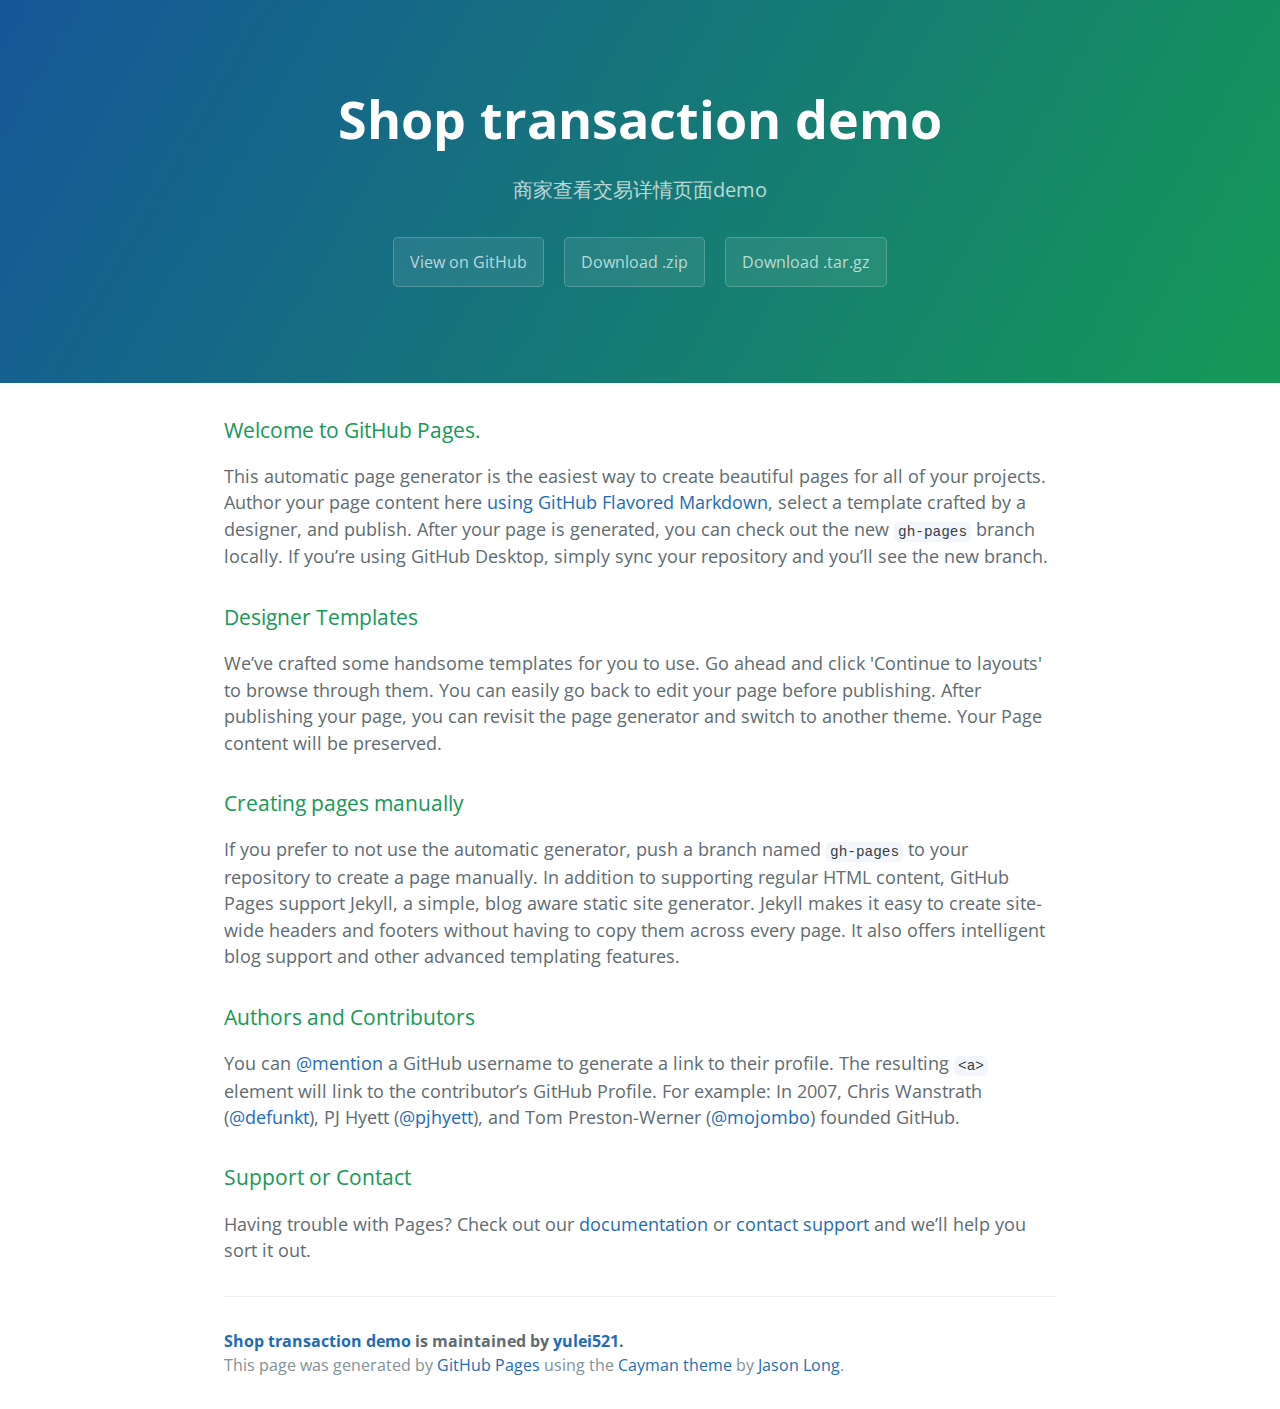
<file: index.html>
<!DOCTYPE html>
<html lang="en-us">
  <head>
    <meta charset="UTF-8">
    <title>Shop transaction demo by yulei521</title>
    <meta name="viewport" content="width=device-width, initial-scale=1">
    <link rel="stylesheet" type="text/css" href="stylesheets/normalize.css" media="screen">
    <link href='https://fonts.googleapis.com/css?family=Open+Sans:400,700' rel='stylesheet' type='text/css'>
    <link rel="stylesheet" type="text/css" href="stylesheets/stylesheet.css" media="screen">
    <link rel="stylesheet" type="text/css" href="stylesheets/github-light.css" media="screen">
  </head>
  <body>
    <section class="page-header">
      <h1 class="project-name">Shop transaction demo</h1>
      <h2 class="project-tagline">商家查看交易详情页面demo</h2>
      <a href="https://github.com/yulei521/shop_transaction_demo" class="btn">View on GitHub</a>
      <a href="https://github.com/yulei521/shop_transaction_demo/zipball/master" class="btn">Download .zip</a>
      <a href="https://github.com/yulei521/shop_transaction_demo/tarball/master" class="btn">Download .tar.gz</a>
    </section>

    <section class="main-content">
      <h3>
<a id="welcome-to-github-pages" class="anchor" href="#welcome-to-github-pages" aria-hidden="true"><span aria-hidden="true" class="octicon octicon-link"></span></a>Welcome to GitHub Pages.</h3>

<p>This automatic page generator is the easiest way to create beautiful pages for all of your projects. Author your page content here <a href="https://guides.github.com/features/mastering-markdown/">using GitHub Flavored Markdown</a>, select a template crafted by a designer, and publish. After your page is generated, you can check out the new <code>gh-pages</code> branch locally. If you’re using GitHub Desktop, simply sync your repository and you’ll see the new branch.</p>

<h3>
<a id="designer-templates" class="anchor" href="#designer-templates" aria-hidden="true"><span aria-hidden="true" class="octicon octicon-link"></span></a>Designer Templates</h3>

<p>We’ve crafted some handsome templates for you to use. Go ahead and click 'Continue to layouts' to browse through them. You can easily go back to edit your page before publishing. After publishing your page, you can revisit the page generator and switch to another theme. Your Page content will be preserved.</p>

<h3>
<a id="creating-pages-manually" class="anchor" href="#creating-pages-manually" aria-hidden="true"><span aria-hidden="true" class="octicon octicon-link"></span></a>Creating pages manually</h3>

<p>If you prefer to not use the automatic generator, push a branch named <code>gh-pages</code> to your repository to create a page manually. In addition to supporting regular HTML content, GitHub Pages support Jekyll, a simple, blog aware static site generator. Jekyll makes it easy to create site-wide headers and footers without having to copy them across every page. It also offers intelligent blog support and other advanced templating features.</p>

<h3>
<a id="authors-and-contributors" class="anchor" href="#authors-and-contributors" aria-hidden="true"><span aria-hidden="true" class="octicon octicon-link"></span></a>Authors and Contributors</h3>

<p>You can <a href="https://help.github.com/articles/basic-writing-and-formatting-syntax/#mentioning-users-and-teams" class="user-mention">@mention</a> a GitHub username to generate a link to their profile. The resulting <code>&lt;a&gt;</code> element will link to the contributor’s GitHub Profile. For example: In 2007, Chris Wanstrath (<a href="https://github.com/defunkt" class="user-mention">@defunkt</a>), PJ Hyett (<a href="https://github.com/pjhyett" class="user-mention">@pjhyett</a>), and Tom Preston-Werner (<a href="https://github.com/mojombo" class="user-mention">@mojombo</a>) founded GitHub.</p>

<h3>
<a id="support-or-contact" class="anchor" href="#support-or-contact" aria-hidden="true"><span aria-hidden="true" class="octicon octicon-link"></span></a>Support or Contact</h3>

<p>Having trouble with Pages? Check out our <a href="https://help.github.com/pages">documentation</a> or <a href="https://github.com/contact">contact support</a> and we’ll help you sort it out.</p>

      <footer class="site-footer">
        <span class="site-footer-owner"><a href="https://github.com/yulei521/shop_transaction_demo">Shop transaction demo</a> is maintained by <a href="https://github.com/yulei521">yulei521</a>.</span>

        <span class="site-footer-credits">This page was generated by <a href="https://pages.github.com">GitHub Pages</a> using the <a href="https://github.com/jasonlong/cayman-theme">Cayman theme</a> by <a href="https://twitter.com/jasonlong">Jason Long</a>.</span>
      </footer>

    </section>

  
  </body>
</html>
</file>
<file: stylesheets/stylesheet.css>
* {
  box-sizing: border-box; }

body {
  padding: 0;
  margin: 0;
  font-family: "Open Sans", "Helvetica Neue", Helvetica, Arial, sans-serif;
  font-size: 16px;
  line-height: 1.5;
  color: #606c71; }

a {
  color: #1e6bb8;
  text-decoration: none; }
  a:hover {
    text-decoration: underline; }

.btn {
  display: inline-block;
  margin-bottom: 1rem;
  color: rgba(255, 255, 255, 0.7);
  background-color: rgba(255, 255, 255, 0.08);
  border-color: rgba(255, 255, 255, 0.2);
  border-style: solid;
  border-width: 1px;
  border-radius: 0.3rem;
  transition: color 0.2s, background-color 0.2s, border-color 0.2s; }
  .btn + .btn {
    margin-left: 1rem; }

.btn:hover {
  color: rgba(255, 255, 255, 0.8);
  text-decoration: none;
  background-color: rgba(255, 255, 255, 0.2);
  border-color: rgba(255, 255, 255, 0.3); }

@media screen and (min-width: 64em) {
  .btn {
    padding: 0.75rem 1rem; } }

@media screen and (min-width: 42em) and (max-width: 64em) {
  .btn {
    padding: 0.6rem 0.9rem;
    font-size: 0.9rem; } }

@media screen and (max-width: 42em) {
  .btn {
    display: block;
    width: 100%;
    padding: 0.75rem;
    font-size: 0.9rem; }
    .btn + .btn {
      margin-top: 1rem;
      margin-left: 0; } }

.page-header {
  color: #fff;
  text-align: center;
  background-color: #159957;
  background-image: linear-gradient(120deg, #155799, #159957); }

@media screen and (min-width: 64em) {
  .page-header {
    padding: 5rem 6rem; } }

@media screen and (min-width: 42em) and (max-width: 64em) {
  .page-header {
    padding: 3rem 4rem; } }

@media screen and (max-width: 42em) {
  .page-header {
    padding: 2rem 1rem; } }

.project-name {
  margin-top: 0;
  margin-bottom: 0.1rem; }

@media screen and (min-width: 64em) {
  .project-name {
    font-size: 3.25rem; } }

@media screen and (min-width: 42em) and (max-width: 64em) {
  .project-name {
    font-size: 2.25rem; } }

@media screen and (max-width: 42em) {
  .project-name {
    font-size: 1.75rem; } }

.project-tagline {
  margin-bottom: 2rem;
  font-weight: normal;
  opacity: 0.7; }

@media screen and (min-width: 64em) {
  .project-tagline {
    font-size: 1.25rem; } }

@media screen and (min-width: 42em) and (max-width: 64em) {
  .project-tagline {
    font-size: 1.15rem; } }

@media screen and (max-width: 42em) {
  .project-tagline {
    font-size: 1rem; } }

.main-content :first-child {
  margin-top: 0; }
.main-content img {
  max-width: 100%; }
.main-content h1, .main-content h2, .main-content h3, .main-content h4, .main-content h5, .main-content h6 {
  margin-top: 2rem;
  margin-bottom: 1rem;
  font-weight: normal;
  color: #159957; }
.main-content p {
  margin-bottom: 1em; }
.main-content code {
  padding: 2px 4px;
  font-family: Consolas, "Liberation Mono", Menlo, Courier, monospace;
  font-size: 0.9rem;
  color: #383e41;
  background-color: #f3f6fa;
  border-radius: 0.3rem; }
.main-content pre {
  padding: 0.8rem;
  margin-top: 0;
  margin-bottom: 1rem;
  font: 1rem Consolas, "Liberation Mono", Menlo, Courier, monospace;
  color: #567482;
  word-wrap: normal;
  background-color: #f3f6fa;
  border: solid 1px #dce6f0;
  border-radius: 0.3rem; }
  .main-content pre > code {
    padding: 0;
    margin: 0;
    font-size: 0.9rem;
    color: #567482;
    word-break: normal;
    white-space: pre;
    background: transparent;
    border: 0; }
.main-content .highlight {
  margin-bottom: 1rem; }
  .main-content .highlight pre {
    margin-bottom: 0;
    word-break: normal; }
.main-content .highlight pre, .main-content pre {
  padding: 0.8rem;
  overflow: auto;
  font-size: 0.9rem;
  line-height: 1.45;
  border-radius: 0.3rem; }
.main-content pre code, .main-content pre tt {
  display: inline;
  max-width: initial;
  padding: 0;
  margin: 0;
  overflow: initial;
  line-height: inherit;
  word-wrap: normal;
  background-color: transparent;
  border: 0; }
  .main-content pre code:before, .main-content pre code:after, .main-content pre tt:before, .main-content pre tt:after {
    content: normal; }
.main-content ul, .main-content ol {
  margin-top: 0; }
.main-content blockquote {
  padding: 0 1rem;
  margin-left: 0;
  color: #819198;
  border-left: 0.3rem solid #dce6f0; }
  .main-content blockquote > :first-child {
    margin-top: 0; }
  .main-content blockquote > :last-child {
    margin-bottom: 0; }
.main-content table {
  display: block;
  width: 100%;
  overflow: auto;
  word-break: normal;
  word-break: keep-all; }
  .main-content table th {
    font-weight: bold; }
  .main-content table th, .main-content table td {
    padding: 0.5rem 1rem;
    border: 1px solid #e9ebec; }
.main-content dl {
  padding: 0; }
  .main-content dl dt {
    padding: 0;
    margin-top: 1rem;
    font-size: 1rem;
    font-weight: bold; }
  .main-content dl dd {
    padding: 0;
    margin-bottom: 1rem; }
.main-content hr {
  height: 2px;
  padding: 0;
  margin: 1rem 0;
  background-color: #eff0f1;
  border: 0; }

@media screen and (min-width: 64em) {
  .main-content {
    max-width: 64rem;
    padding: 2rem 6rem;
    margin: 0 auto;
    font-size: 1.1rem; } }

@media screen and (min-width: 42em) and (max-width: 64em) {
  .main-content {
    padding: 2rem 4rem;
    font-size: 1.1rem; } }

@media screen and (max-width: 42em) {
  .main-content {
    padding: 2rem 1rem;
    font-size: 1rem; } }

.site-footer {
  padding-top: 2rem;
  margin-top: 2rem;
  border-top: solid 1px #eff0f1; }

.site-footer-owner {
  display: block;
  font-weight: bold; }

.site-footer-credits {
  color: #819198; }

@media screen and (min-width: 64em) {
  .site-footer {
    font-size: 1rem; } }

@media screen and (min-width: 42em) and (max-width: 64em) {
  .site-footer {
    font-size: 1rem; } }

@media screen and (max-width: 42em) {
  .site-footer {
    font-size: 0.9rem; } }
</file>
<file: stylesheets/github-light.css>
/*
   Copyright 2014 GitHub Inc.

   Licensed under the Apache License, Version 2.0 (the "License");
   you may not use this file except in compliance with the License.
   You may obtain a copy of the License at

       http://www.apache.org/licenses/LICENSE-2.0

   Unless required by applicable law or agreed to in writing, software
   distributed under the License is distributed on an "AS IS" BASIS,
   WITHOUT WARRANTIES OR CONDITIONS OF ANY KIND, either express or implied.
   See the License for the specific language governing permissions and
   limitations under the License.

*/

.pl-c /* comment */ {
  color: #969896;
}

.pl-c1      /* constant, markup.raw, meta.diff.header, meta.module-reference, meta.property-name, support, support.constant, support.variable, variable.other.constant */,
.pl-s .pl-v /* string variable */ {
  color: #0086b3;
}

.pl-e  /* entity */,
.pl-en /* entity.name */ {
  color: #795da3;
}

.pl-s .pl-s1 /* string source */,
.pl-smi      /* storage.modifier.import, storage.modifier.package, storage.type.java, variable.other, variable.parameter.function */ {
  color: #333;
}

.pl-ent /* entity.name.tag */ {
  color: #63a35c;
}

.pl-k /* keyword, storage, storage.type */ {
  color: #a71d5d;
}

.pl-pds              /* punctuation.definition.string, string.regexp.character-class */,
.pl-s                /* string */,
.pl-s .pl-pse .pl-s1 /* string punctuation.section.embedded source */,
.pl-sr               /* string.regexp */,
.pl-sr .pl-cce       /* string.regexp constant.character.escape */,
.pl-sr .pl-sra       /* string.regexp string.regexp.arbitrary-repitition */,
.pl-sr .pl-sre       /* string.regexp source.ruby.embedded */ {
  color: #183691;
}

.pl-v /* variable */ {
  color: #ed6a43;
}

.pl-id /* invalid.deprecated */ {
  color: #b52a1d;
}

.pl-ii /* invalid.illegal */ {
  background-color: #b52a1d;
  color: #f8f8f8;
}

.pl-sr .pl-cce /* string.regexp constant.character.escape */ {
  color: #63a35c;
  font-weight: bold;
}

.pl-ml /* markup.list */ {
  color: #693a17;
}

.pl-mh        /* markup.heading */,
.pl-mh .pl-en /* markup.heading entity.name */,
.pl-ms        /* meta.separator */ {
  color: #1d3e81;
  font-weight: bold;
}

.pl-mq /* markup.quote */ {
  color: #008080;
}

.pl-mi /* markup.italic */ {
  color: #333;
  font-style: italic;
}

.pl-mb /* markup.bold */ {
  color: #333;
  font-weight: bold;
}

.pl-md /* markup.deleted, meta.diff.header.from-file */ {
  background-color: #ffecec;
  color: #bd2c00;
}

.pl-mi1 /* markup.inserted, meta.diff.header.to-file */ {
  background-color: #eaffea;
  color: #55a532;
}

.pl-mdr /* meta.diff.range */ {
  color: #795da3;
  font-weight: bold;
}

.pl-mo /* meta.output */ {
  color: #1d3e81;
}
</file>
